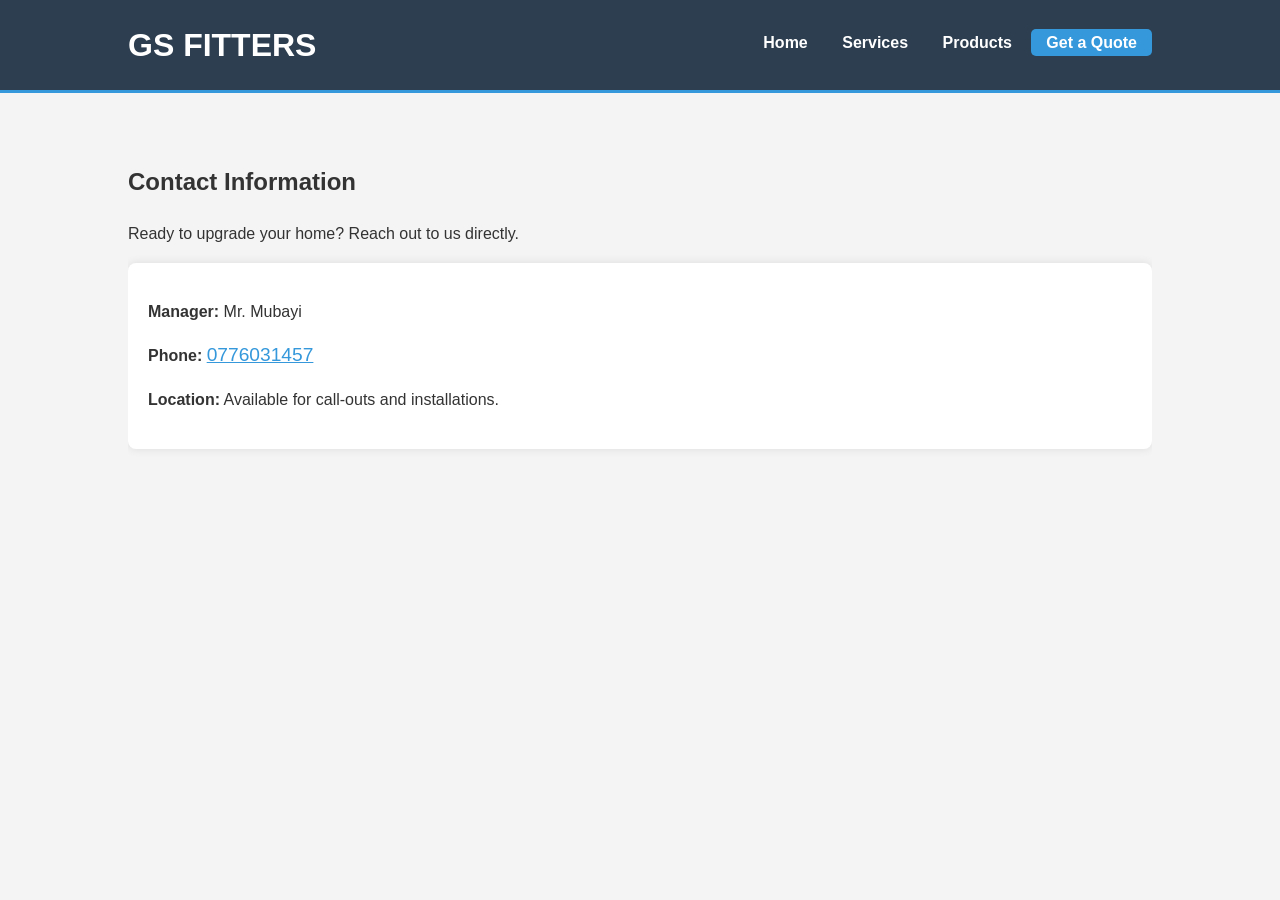
<file: contact.html>
<!DOCTYPE html>
<html lang="en">
<head>
    <meta charset="UTF-8">
    <title>Contact Us | GS FITTERS</title>
    <link rel="stylesheet" href="style.css">
</head>
<body>
    <header>
        <div class="container">
            <h1>GS FITTERS</h1>
            <nav>
                <a href="index.html">Home</a>
                <a href="services.html">Services</a>
                <a href="products.html">Products</a>
                <a href="contact.html" class="btn-nav">Get a Quote</a>
            </nav>
        </div>
    </header>

    <div class="container" style="padding: 50px 0;">
        <h2>Contact Information</h2>
        <p>Ready to upgrade your home? Reach out to us directly.</p>
        <div style="background: white; padding: 20px; border-radius: 8px; box-shadow: 0 0 10px rgba(0,0,0,0.1);">
            <p><strong>Manager:</strong> Mr. Mubayi</p>
            <p><strong>Phone:</strong> <a href="tel:0776031457" style="color:#3498db; font-size: 1.2rem;">0776031457</a></p>
            <p><strong>Location:</strong> Available for call-outs and installations.</p>
        </div>
    </div>
</body>
</html>
</file>
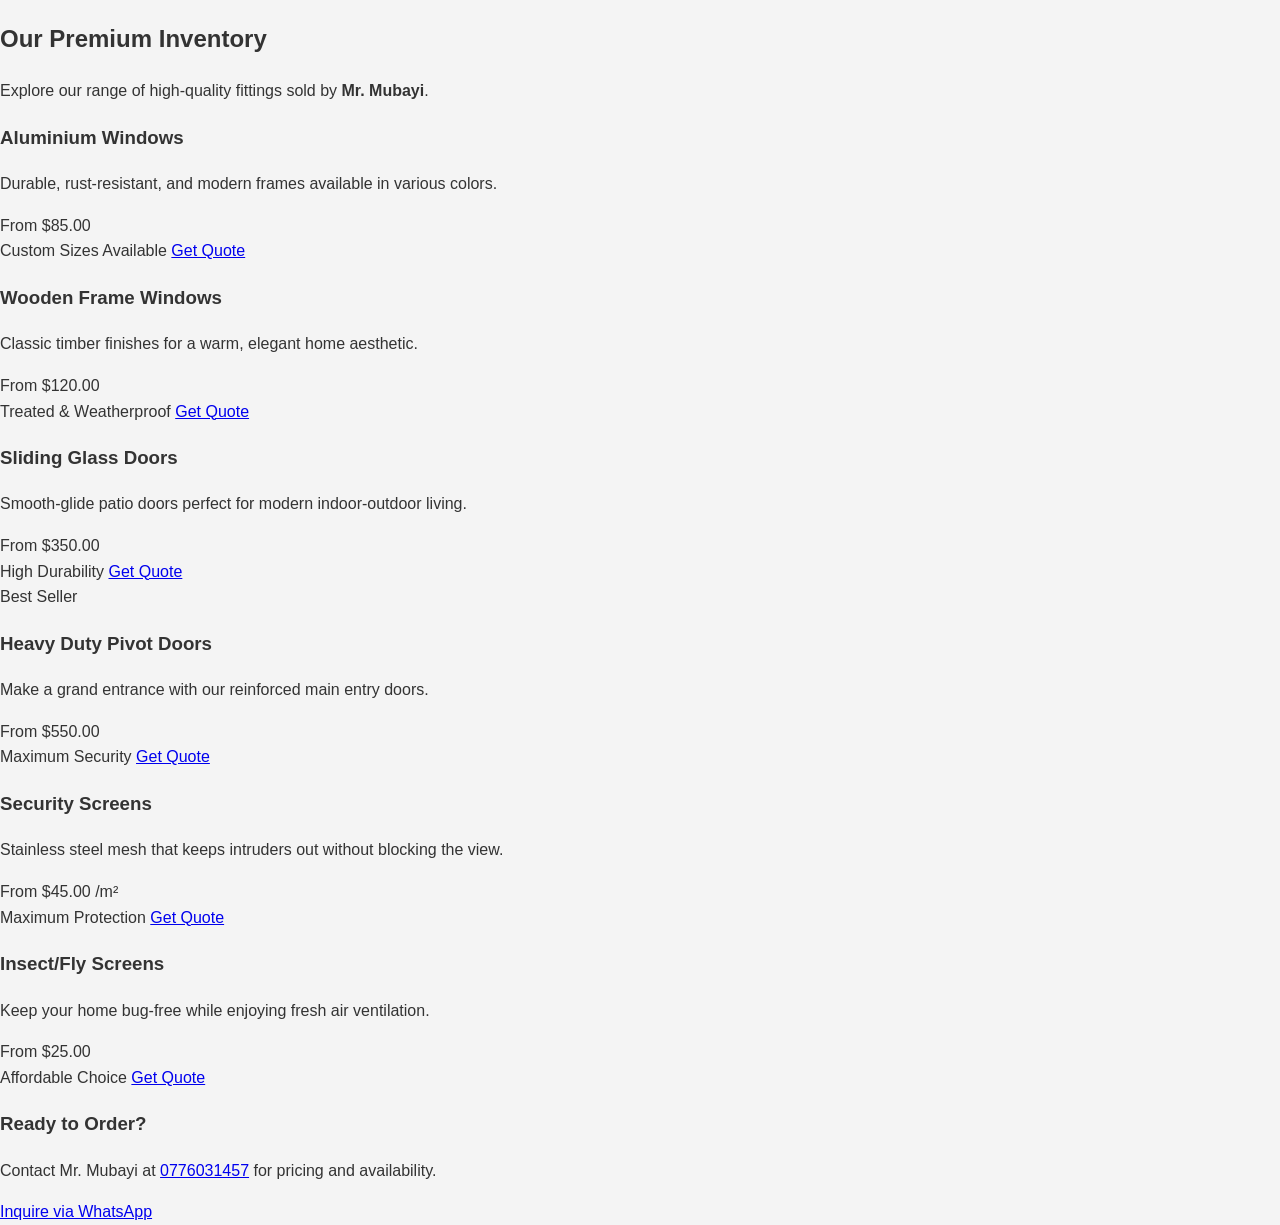
<file: products.html>
<!DOCTYPE html>
<html lang="en">
<head>
    <meta charset="UTF-8">
    <meta name="viewport" content="width=device-width, initial-scale=1.0">
    <title>Our Products | GS FITTERS</title>
    <link rel="stylesheet" href="style.css">
</head>
<body>

    <section class="inventory-section">
        <h2>Our Premium Inventory</h2>
        <p class="subtitle">Explore our range of high-quality fittings sold by <strong>Mr. Mubayi</strong>.</p>

        <div class="product-grid">
            <div class="product-card">
                <h3>Aluminium Windows</h3>
                <p>Durable, rust-resistant, and modern frames available in various colors.</p>
                <div class="price">From $85.00</div>
                <span class="tag">Custom Sizes Available</span>
                <a href="https://wa.me/263776031457?text=Hi, I'm interested in Aluminium Windows" class="card-btn">Get Quote</a>
            </div>

            <div class="product-card">
                <h3>Wooden Frame Windows</h3>
                <p>Classic timber finishes for a warm, elegant home aesthetic.</p>
                <div class="price">From $120.00</div>
                <span class="tag">Treated & Weatherproof</span>
                <a href="https://wa.me/263776031457?text=Hi, I'm interested in Wooden Windows" class="card-btn">Get Quote</a>
            </div>

            <div class="product-card">
                <h3>Sliding Glass Doors</h3>
                <p>Smooth-glide patio doors perfect for modern indoor-outdoor living.</p>
                <div class="price">From $350.00</div>
                <span class="tag">High Durability</span>
                <a href="https://wa.me/263776031457?text=Hi, I'm interested in Sliding Glass Doors" class="card-btn">Get Quote</a>
            </div>

            <div class="product-card">
                <div class="best-seller">Best Seller</div>
                <h3>Heavy Duty Pivot Doors</h3>
                <p>Make a grand entrance with our reinforced main entry doors.</p>
                <div class="price">From $550.00</div>
                <span class="tag">Maximum Security</span>
                <a href="https://wa.me/263776031457?text=Hi, I'm interested in Pivot Doors" class="card-btn">Get Quote</a>
            </div>

            <div class="product-card">
                <h3>Security Screens</h3>
                <p>Stainless steel mesh that keeps intruders out without blocking the view.</p>
                <div class="price">From $45.00 /m²</div>
                <span class="tag">Maximum Protection</span>
                <a href="https://wa.me/263776031457?text=Hi, I'm interested in Security Screens" class="card-btn">Get Quote</a>
            </div>

            <div class="product-card">
                <h3>Insect/Fly Screens</h3>
                <p>Keep your home bug-free while enjoying fresh air ventilation.</p>
                <div class="price">From $25.00</div>
                <span class="tag">Affordable Choice</span>
                <a href="https://wa.me/263776031457?text=Hi, I'm interested in Fly Screens" class="card-btn">Get Quote</a>
            </div>
        </div>

        <div class="footer-cta">
            <h3>Ready to Order?</h3>
            <p>Contact Mr. Mubayi at <a href="tel:+263776031457">0776031457</a> for pricing and availability.</p>
            <a href="https://wa.me/263776031457" class="main-btn">Inquire via WhatsApp</a>
        </div>
    </section>

</body>
</html>
</file>
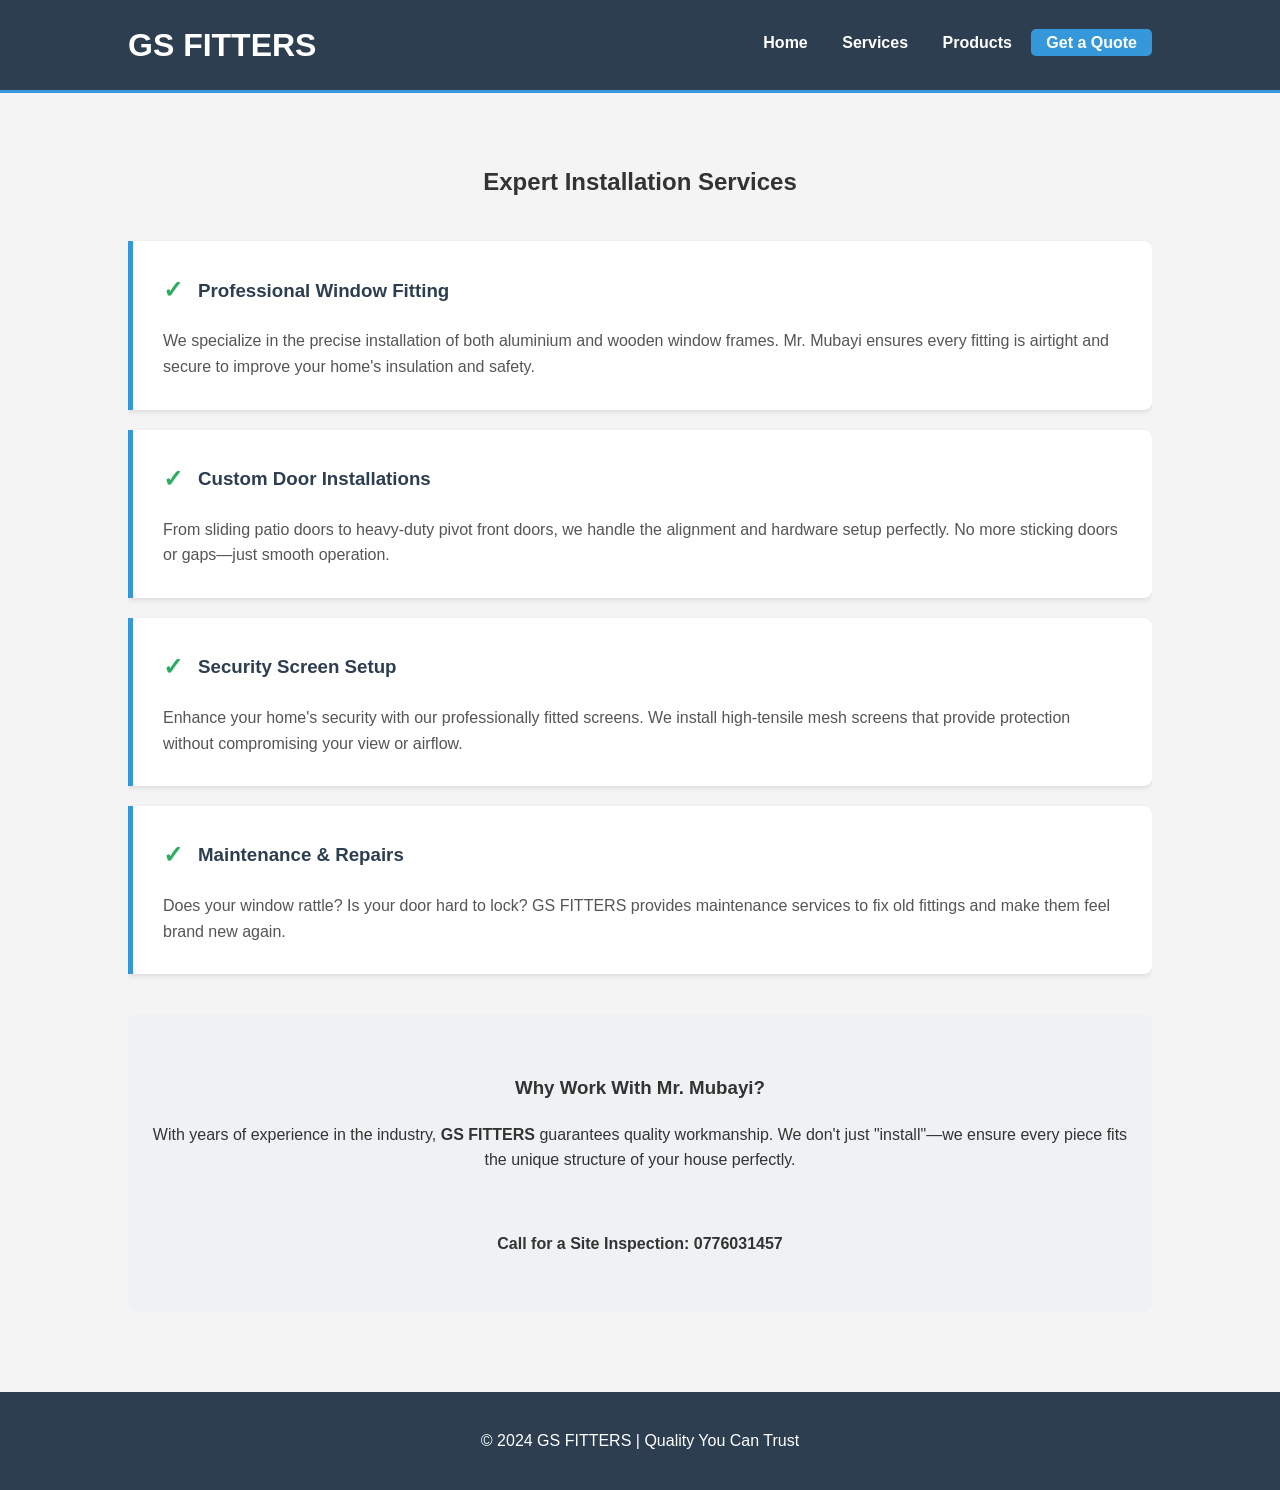
<file: services.html>
<!DOCTYPE html>
<html lang="en">
<head>
    <meta charset="UTF-8">
    <meta name="viewport" content="width=device-width, initial-scale=1.0">
    <title>Professional Services | GS FITTERS</title>
    <link rel="stylesheet" href="style.css">
    <style>
        /* Specific styling for the Services list */
        .service-box {
            background: #fff;
            padding: 30px;
            margin-bottom: 20px;
            border-left: 5px solid #3498db;
            border-radius: 0 8px 8px 0;
            box-shadow: 0 2px 5px rgba(0,0,0,0.1);
        }
        .service-box h3 {
            margin-top: 0;
            color: #2c3e50;
            display: flex;
            align-items: center;
        }
        .service-box h3::before {
            content: "✓";
            color: #27ae60;
            margin-right: 15px;
            font-weight: bold;
            font-size: 1.5rem;
        }
        .service-box p {
            margin-bottom: 0;
            color: #555;
        }
        .process-section {
            background: #eef2f3;
            padding: 40px 20px;
            border-radius: 8px;
            margin-top: 40px;
            text-align: center;
        }
    </style>
</head>
<body>
    <header>
        <div class="container">
            <h1>GS FITTERS</h1>
            <nav>
                <a href="index.html">Home</a>
                <a href="services.html">Services</a>
                <a href="products.html">Products</a>
                <a href="contact.html" class="btn-nav">Get a Quote</a>
            </nav>
        </div>
    </header>

    <section class="container" style="padding: 50px 0;">
        <h2 style="text-align: center; margin-bottom: 40px;">Expert Installation Services</h2>
        
        <!-- Service 1 -->
        <div class="service-box">
            <h3>Professional Window Fitting</h3>
            <p>We specialize in the precise installation of both aluminium and wooden window frames. Mr. Mubayi ensures every fitting is airtight and secure to improve your home's insulation and safety.</p>
        </div>

        <!-- Service 2 -->
        <div class="service-box">
            <h3>Custom Door Installations</h3>
            <p>From sliding patio doors to heavy-duty pivot front doors, we handle the alignment and hardware setup perfectly. No more sticking doors or gaps—just smooth operation.</p>
        </div>

        <!-- Service 3 -->
        <div class="service-box">
            <h3>Security Screen Setup</h3>
            <p>Enhance your home's security with our professionally fitted screens. We install high-tensile mesh screens that provide protection without compromising your view or airflow.</p>
        </div>

        <!-- Service 4 -->
        <div class="service-box">
            <h3>Maintenance & Repairs</h3>
            <p>Does your window rattle? Is your door hard to lock? GS FITTERS provides maintenance services to fix old fittings and make them feel brand new again.</p>
        </div>

        <!-- The "Why Choose Us" section -->
        <div class="process-section">
            <h3>Why Work With Mr. Mubayi?</h3>
            <p>With years of experience in the industry, <strong>GS FITTERS</strong> guarantees quality workmanship. We don't just "install"—we ensure every piece fits the unique structure of your house perfectly.</p>
            <br>
            <p><strong>Call for a Site Inspection: 0776031457</strong></p>
        </div>
    </section>

    <footer>
        <p>&copy; 2024 GS FITTERS | Quality You Can Trust</p>
    </footer>
</body>
</html>
</file>
<file: style.css>
/* Professional Styling for GS FITTERS */
body {
    font-family: 'Segoe UI', Tahoma, Geneva, Verdana, sans-serif;
    margin: 0;
    line-height: 1.6;
    color: #333;
    background-color: #f4f4f4;
}

.container { width: 80%; margin: auto; overflow: hidden; }

/* Header & Nav */
header {
    background: #2c3e50;
    color: #fff;
    padding-top: 20px;
    min-height: 70px;
    border-bottom: #3498db 3px solid;
}

header h1 { float: left; margin: 0; text-transform: uppercase; }

header nav { float: right; margin-top: 10px; }

header nav a {
    color: #fff;
    text-decoration: none;
    padding: 5px 15px;
    font-weight: bold;
}

.btn-nav { background: #3498db; border-radius: 5px; }

/* Hero Section */
.hero {
    background: #34495e;
    color: #fff;
    height: 300px;
    display: flex;
    align-items: center;
    justify-content: center;
    text-align: center;
  background: linear-gradient(rgba(0,0,0,0.6), rgba(0,0,0,0.6)), url('hero-bg.jpg');
    background-size: cover;
    background-position: center;
    color: #fff;
    height: 400px;
    display: flex;
    align-items: center;
    justify-content: center;
    text-align: center;
}

.hero h2 { font-size: 3rem; margin-bottom: 10px; }

.cta-button {
    display: inline-block;
    background: #3498db;
    color: #fff;
    padding: 10px 20px;
    text-decoration: none;
    border-radius: 5px;
    margin-top: 20px;
}

/* Footer */
footer {
    background: #2c3e50;
    color: #fff;
    text-align: center;
    padding: 20px;
    margin-top: 30px;
}
</file>
